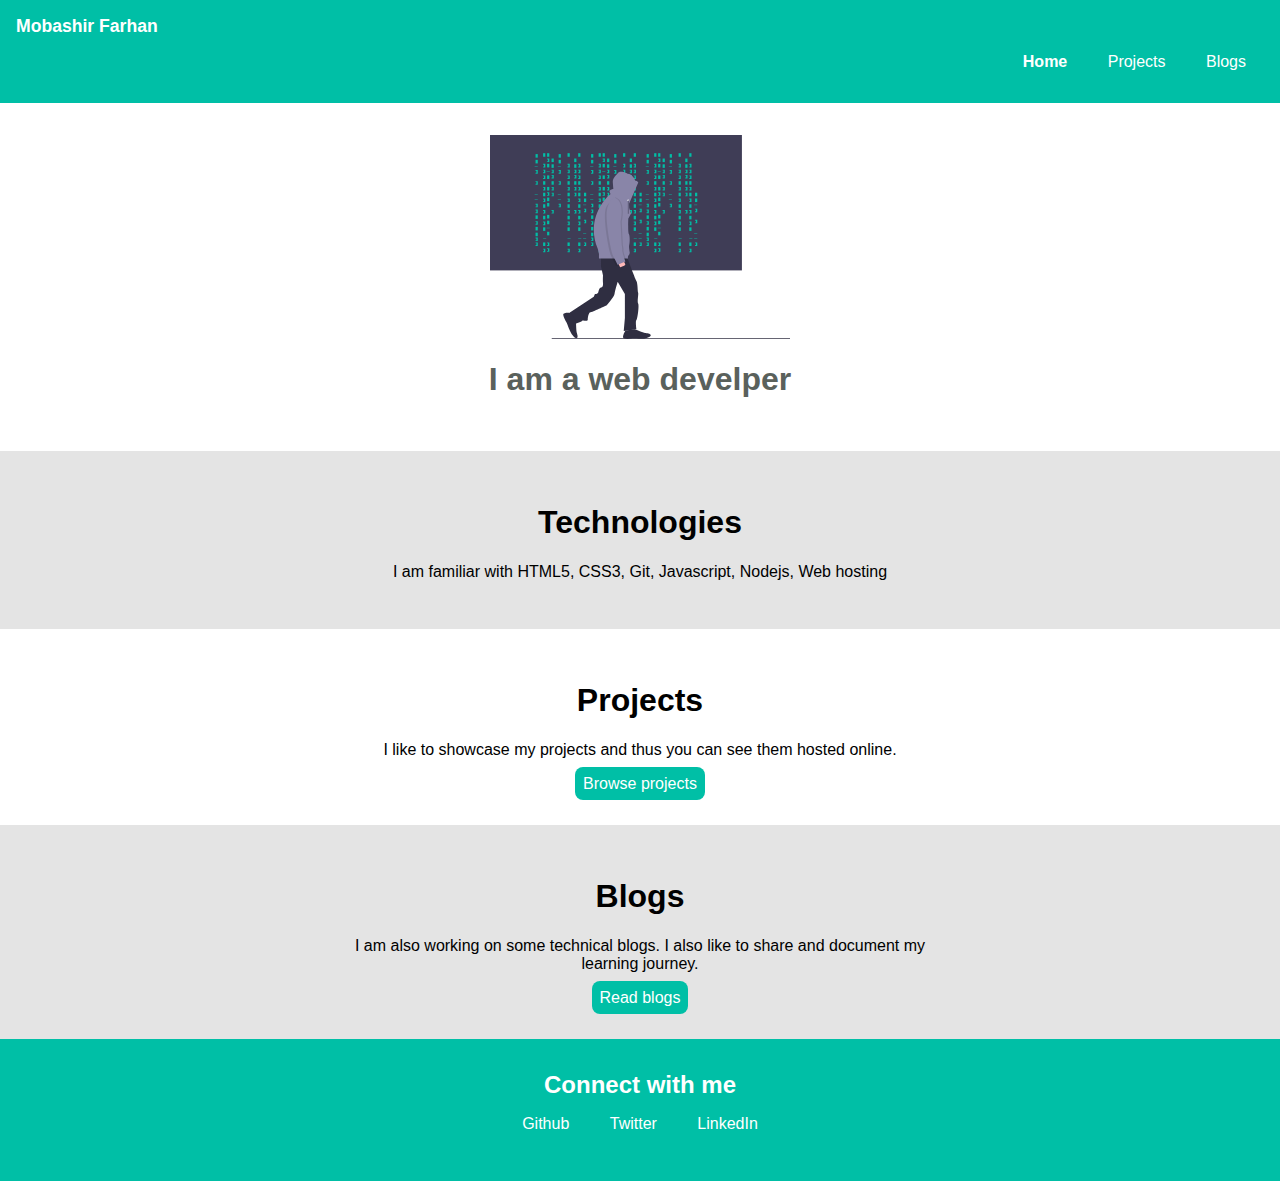
<file: index.html>
<!DOCTYPE html>
<html lang="en">
  <head>
    <meta charset="UTF-8" />
    <meta http-equiv="X-UA-Compatible" content="IE=edge" />
    <meta name="viewport" content="width=device-width, initial-scale=1.0" />
    <link rel="stylesheet" href="./style.css" />
    <title>Home | Mobashir Farhan</title>
  </head>
  <body>
    <!-- nav -->
    <nav class="navigation container">
      <div class="nav-brand">Mobashir Farhan</div>
      <ul class="list-non-bullet nav-pills">
        <li class="list-item-inline">
          <a class="link link-active" href="#">Home</a>
        </li>
        <li class="list-item-inline">
          <a class="link" href="projects.html">Projects</a>
        </li>
        <li class="list-item-inline">
          <a class="link" href="blogs.html">Blogs</a>
        </li>
      </ul>
    </nav>
    <!-- header -->
    <header class="hero">
      <img class="hero-img" src="./images/hero.svg" alt="hero image" />
      <h1 class="hero-heading">I am a web develper</h1>
    </header>
    <!-- technologies -->
    <section class="section ow">
      <div class="container container-center">
        <h1>Technologies</h1>
        <p>
          I am familiar with HTML5, CSS3, Git, Javascript, Nodejs, Web hosting
        </p>
      </div>
    </section>
    <!-- projects -->
    <section class="section">
      <div class="container container-center">
        <h1>Projects</h1>
        <p>
          I like to showcase my projects and thus you can see them hosted
          online.
        </p>
      </div>
      <a class="link primary-link" href="projects.html">Browse projects</a>
    </section>
    <!-- Blogs -->
    <section class="section ow">
      <div class="container container-center">
        <h1>Blogs</h1>
        <p>
          I am also working on some technical blogs. I also like to share and
          document my learning journey.
        </p>
      </div>
      <a class="link primary-link" href="blogs.html">Read blogs</a>
    </section>
    <!-- footer -->
    <footer class="footer container">
      <div class="footer-heading">Connect with me</div>
      <ul class="list-non-bullet">
        <li class="list-item-inline">
          <a class="link" href="https://github.com/FarhanMobashir">Github</a>
        </li>
        <li class="list-item-inline">
          <a class="link" href="https://twitter.com/MobashirFarhan">Twitter</a>
        </li>
        <li class="list-item-inline">
          <a class="link" href="https://www.linkedin.com/in/mobashirfarhan/"
            >LinkedIn</a
          >
        </li>
      </ul>
    </footer>
  </body>
</html>
</file>
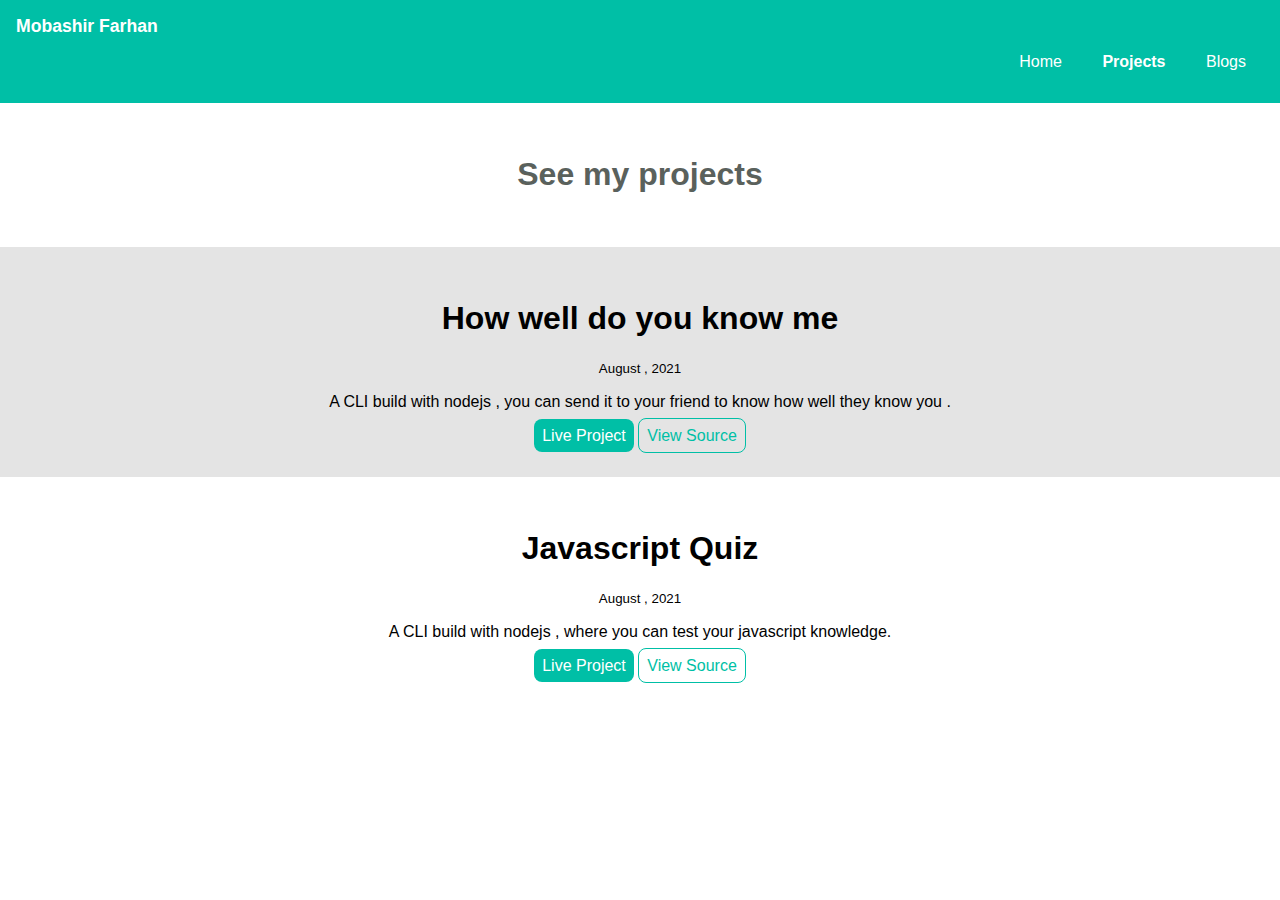
<file: projects.html>
<!DOCTYPE html>
<html lang="en">
  <head>
    <meta charset="UTF-8" />
    <meta http-equiv="X-UA-Compatible" content="IE=edge" />
    <meta name="viewport" content="width=device-width, initial-scale=1.0" />
    <link rel="stylesheet" href="style.css" />
    <title>Projects | Mobashir Farhan</title>
  </head>
  <body>
    <!-- nav -->
    <nav class="navigation container">
      <div class="nav-brand">Mobashir Farhan</div>
      <ul class="list-non-bullet nav-pills">
        <li class="list-item-inline">
          <a class="link" href="index.html">Home</a>
        </li>
        <li class="list-item-inline">
          <a class="link link-active" href="#">Projects</a>
        </li>
        <li class="list-item-inline">
          <a class="link" href="blogs.html">Blogs</a>
        </li>
      </ul>
    </nav>
    <header class="hero">
      <h1 class="hero-heading">See my projects</h1>
    </header>
    <section class="section ow">
      <h1>How well do you know me</h1>
      <small>August , 2021</small>
      <p>
        A CLI build with nodejs , you can send it to your friend to know how
        well they know you .
      </p>
      <a
        class="link primary-link"
        href="https://replit.com/@MobashirFarhan/CLI-app-doYouKnowMe#package.json?embed=1&output=1"
        >Live Project</a
      >
      <a
        class="link secondary-link"
        href="https://github.com/FarhanMobashir/CLI-app-doYouKnowMe"
        >View Source</a
      >
    </section>
    <section class="section">
      <h1>Javascript Quiz</h1>
      <small>August , 2021</small>
      <p>
        A CLI build with nodejs , where you can test your javascript knowledge.
      </p>
      <a
        class="link primary-link"
        href="https://replit.com/@MobashirFarhan/cli-app-jsqna#index.js?embed=1&output=1"
        >Live Project</a
      >
      <a
        class="link secondary-link"
        href="https://github.com/FarhanMobashir/cli-app-jsqna"
        >View Source</a
      >
    </section>
  </body>
</html>
</file>
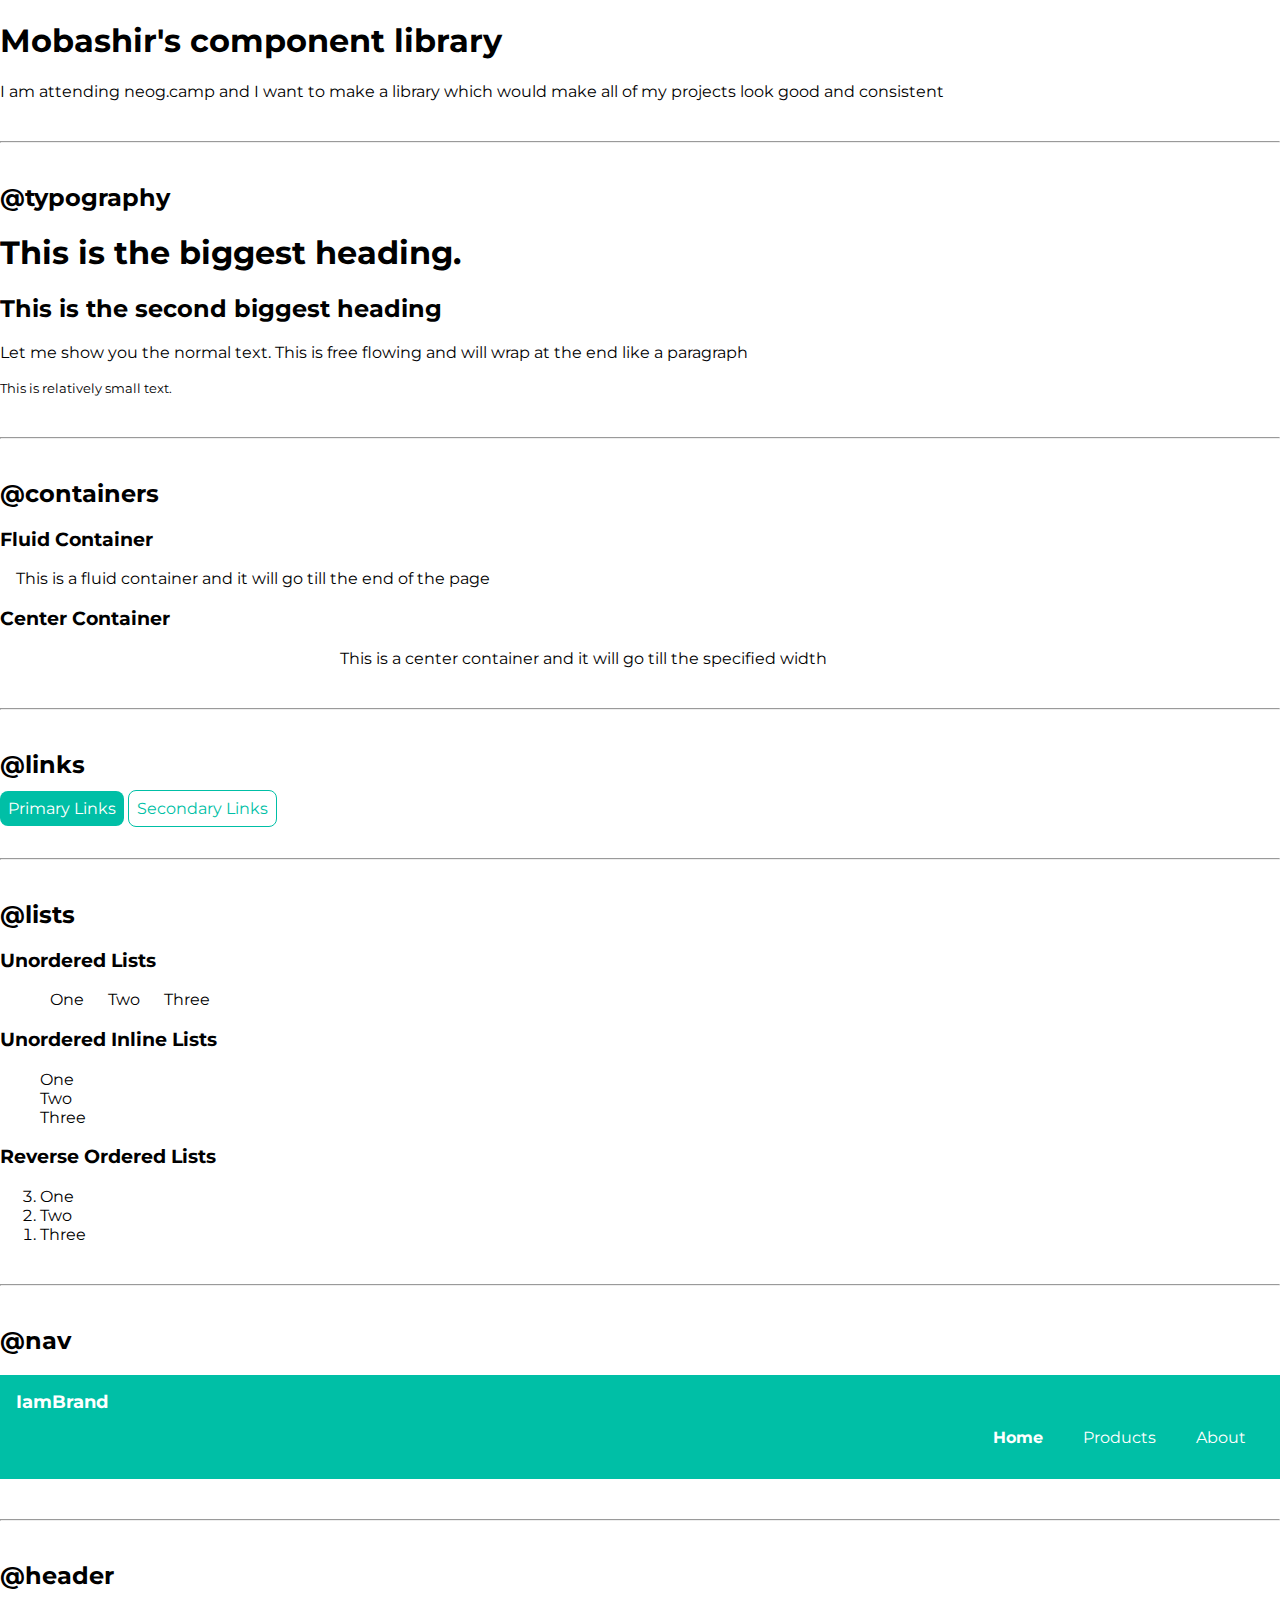
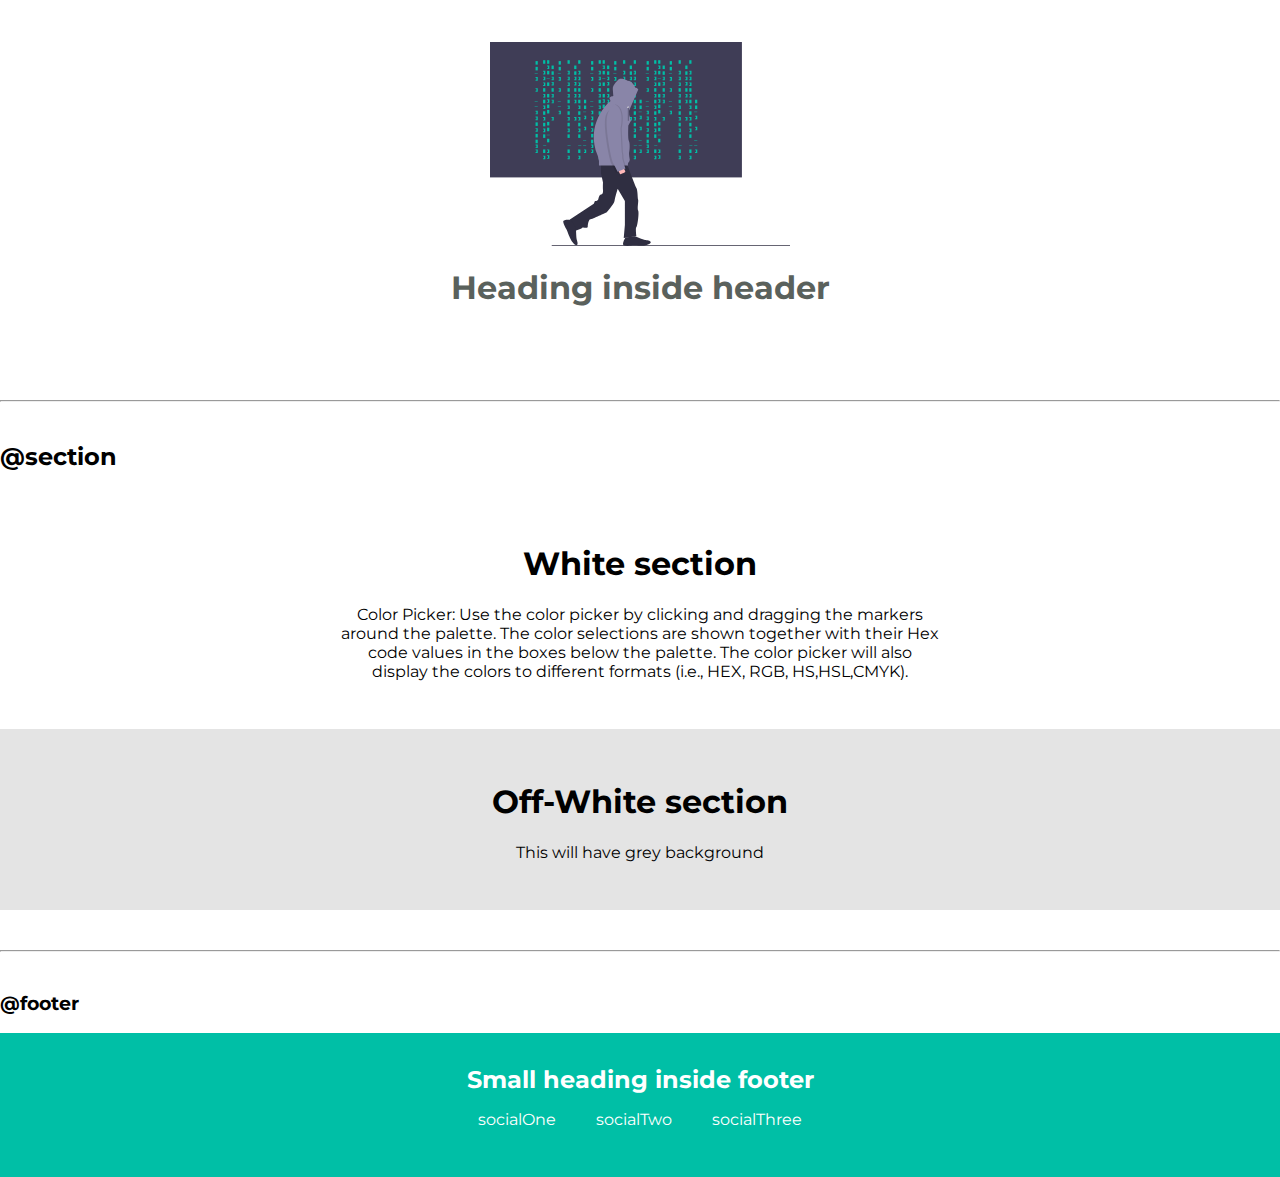
<file: lib/components.html>
<!DOCTYPE html>
<html lang="en">
  <head>
    <meta charset="UTF-8" />
    <meta http-equiv="X-UA-Compatible" content="IE=edge" />
    <link rel="preconnect" href="https://fonts.googleapis.com" />
    <link rel="preconnect" href="https://fonts.gstatic.com" crossorigin />
    <link
      href="https://fonts.googleapis.com/css2?family=Montserrat:ital,wght@0,100;0,200;0,300;0,400;0,500;0,600;0,700;1,100;1,200;1,300;1,400;1,500;1,600&display=swap"
      rel="stylesheet"
    />
    <meta name="viewport" content="width=device-width, initial-scale=1.0" />
    <link rel="stylesheet" href="../style.css" />
    <title>Component Library</title>
  </head>
  <body>
    <h1>Mobashir's component library</h1>
    <p>
      I am attending neog.camp and I want to make a library which would make all
      of my projects look good and consistent
    </p>
    <hr />
    <h2>@typography</h2>
    <h1>This is the biggest heading.</h1>
    <h2>This is the second biggest heading</h2>
    <p>
      Let me show you the normal text. This is free flowing and will wrap at the
      end like a paragraph
    </p>
    <small>This is relatively small text.</small>
    <hr />
    <h2>@containers</h2>
    <h3>Fluid Container</h3>
    <div class="container">
      This is a fluid container and it will go till the end of the page
    </div>
    <h3>Center Container</h3>
    <div class="container container-center">
      This is a center container and it will go till the specified width
    </div>
    <hr />
    <h2>@links</h2>
    <a class="link primary-link" href="#">Primary Links</a>
    <a class="link secondary-link" href="#">Secondary Links</a>
    <hr />
    <h2>@lists</h2>
    <h3>Unordered Lists</h3>
    <ul class="list-non-bullet">
      <li class="list-item-inline">One</li>
      <li class="list-item-inline">Two</li>
      <li class="list-item-inline">Three</li>
    </ul>
    <h3>Unordered Inline Lists</h3>
    <ul class="list-non-bullet">
      <li>One</li>
      <li>Two</li>
      <li>Three</li>
    </ul>
    <h3>Reverse Ordered Lists</h3>
    <ol reversed>
      <li>One</li>
      <li>Two</li>
      <li>Three</li>
    </ol>
    <hr />
    <h2>@nav</h2>
    <nav class="navigation container">
      <div class="nav-brand">IamBrand</div>
      <ul class="list-non-bullet nav-pills">
        <li class="list-item-inline">
          <a class="link link-active" href="/">Home</a>
        </li>
        <li class="list-item-inline">
          <a class="link" href="/">Products</a>
        </li>
        <li class="list-item-inline">
          <a class="link" href="/">About</a>
        </li>
      </ul>
    </nav>
    <hr />
    <h2>@header</h2>
    <header class="hero">
      <img class="hero-img" src="../images/hero.svg" alt="hero image" />
      <h1 class="hero-heading">Heading inside header</h1>
    </header>
    <hr />
    <h2>@section</h2>

    <section class="section">
      <div class="container container-center">
        <h1>White section</h1>
        <p>
          Color Picker: Use the color picker by clicking and dragging the
          markers around the palette. The color selections are shown together
          with their Hex code values in the boxes below the palette. The color
          picker will also display the colors to different formats (i.e., HEX,
          RGB, HS,HSL,CMYK).
        </p>
      </div>
    </section>
    <section class="section ow">
      <div class="container container-center">
        <h1>Off-White section</h1>
        <p>This will have grey background</p>
      </div>
    </section>
    <hr />
    <h3>@footer</h3>
    <footer class="footer container">
      <div class="footer-heading">Small heading inside footer</div>
      <ul class="list-non-bullet">
        <li class="list-item-inline"><a class="link" href="/">socialOne</a></li>
        <li class="list-item-inline"><a class="link" href="/">socialTwo</a></li>
        <li class="list-item-inline">
          <a class="link" href="/">socialThree</a>
        </li>
      </ul>
    </footer>
  </body>
</html>
</file>
<file: style.css>
/* variables */
:root {
  --primary-color: #00bfa6;
  --primary-color-light: #37ffe4;
  --primary-color-dark: #007a6a;
  --light-grey: #e4e4e4;
  --dark-grey: #5a615c;
}

hr {
  margin: 40px 0px;
}

body {
  font-family: "Montserrat", sans-serif;
  margin: 0px;
}

.container {
  padding-left: 1rem;
  padding-right: 1rem;
}
.container-center {
  max-width: 600px;
  margin: auto;
}

.link {
  text-decoration: none;
  padding: 0.5rem 0.5rem;
  color: white;
}

.link:hover {
  transition: 0.2s;
  background-color: var(--primary-color-dark);
  border-radius: 5px;
}

.primary-link {
  background-color: var(--primary-color);
  color: white;
  border-radius: 0.5rem;
}

.secondary-link {
  color: var(--primary-color);
  border-radius: 0.5rem;
  border: 1px solid var(--primary-color);
}

.list-non-bullet {
  list-style: none;
}

.list-item-inline {
  display: inline;
  padding: 0px 10px;
}

.navigation {
  background-color: var(--primary-color);
  color: white;
  padding: 1rem;
}

.navigation .link {
  color: white;
}

.navigation .nav-pills {
  text-align: right;
}

.nav-brand {
  font-weight: bold;
  font-size: 1.1rem;
}

.navigation .link-active {
  font-weight: bold;
}

.hero {
  padding: 2rem;
}

.hero .hero-img {
  max-width: 300px;
  display: block;
  margin: auto;
}

.hero .hero-heading {
  text-align: center;
  color: var(--dark-grey);
}

.section {
  padding: 2rem;
  text-align: center;
}

.section p {
  text-align: center;
}

.section h1 {
  text-align: center;
}

.ow {
  background-color: var(--light-grey);
}

.footer {
  background-color: var(--primary-color);
  padding: 2rem;
  text-align: center;
  color: white;
}

.footer .link {
  color: white;
}

.footer ul {
  padding-inline-start: 0;
}

.footer-heading {
  font-weight: bold;
  font-size: 1.5rem;
}
</file>
